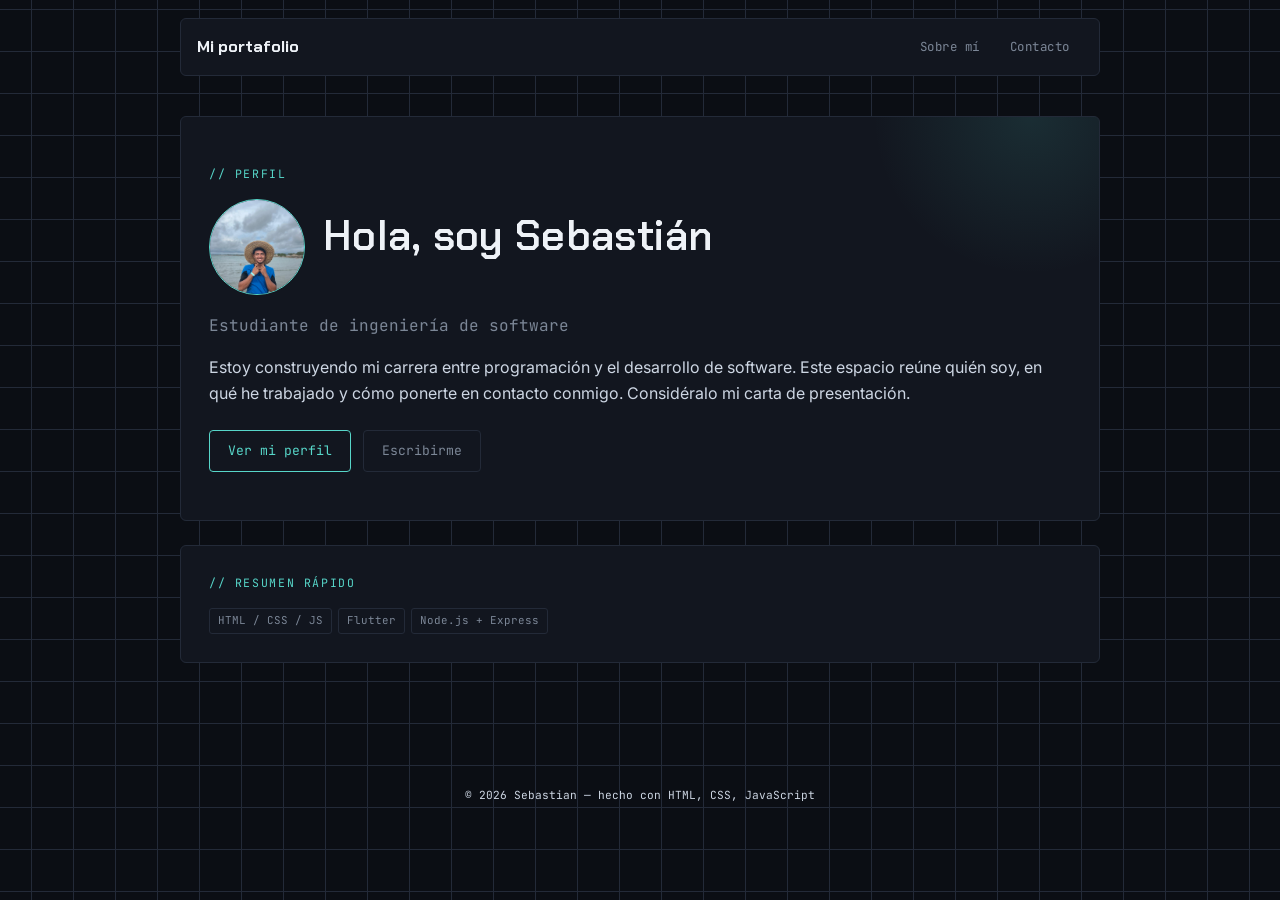
<file: index.html>
<!DOCTYPE html>
<html lang="es">
<head>
  <meta charset="UTF-8" />
  <meta name="viewport" content="width=device-width, initial-scale=1.0" />
  <title>Mi portafolio</title>
  <link href="https://fonts.googleapis.com/css2?family=Chakra+Petch:wght@500;600;700&family=Inter:wght@400;500&family=JetBrains+Mono:wght@400;500&display=swap" rel="stylesheet">
  <link href="https://cdn.jsdelivr.net/npm/bootstrap@5.3.3/dist/css/bootstrap.min.css" rel="stylesheet">
  <link rel="stylesheet" href="style.css" />
</head>
<body>

  <header class="site">
    <nav class="navbar navbar-expand-sm navbar-custom">
      <div class="container-fluid p-0">
        <span class="navbar-brand brand m-0">Mi portafolio</span>
        <button class="navbar-toggler" type="button" data-bs-toggle="collapse" data-bs-target="#menuPrincipal" aria-controls="menuPrincipal" aria-expanded="false" aria-label="Abrir menú">
          MENÚ
        </button>
        <div class="collapse navbar-collapse" id="menuPrincipal">
          <ul class="navbar-nav ms-auto gap-1">
            <li class="nav-item"><a class="nav-link" href="sobreMi.html">Sobre mí</a></li>
            <li class="nav-item"><a class="nav-link" href="contacto.html">Contacto</a></li>
          </ul>
        </div>
      </div>
    </nav>
  </header>

  <main>
    <section class="panel hero fade-target">
      <p class="eyebrow">// perfil</p>
      <div class="avatar-frame">
        <img class="avatar" src="miFoto.jpeg" alt="Foto de perfil de Sebas" onerror="this.src='https://placehold.co/96x96/12161f/57d6c9?text=S'">
        <div>
          <h1>Hola, soy Sebastián</h1>
        </div>
      </div>

      <p class="tagline" data-typing="Estudiante de ingeniería de software"></p>

      <p>
        Estoy construyendo mi carrera entre programación y el desarrollo de software.
        Este espacio reúne quién soy, en qué he trabajado y cómo ponerte en contacto conmigo.
        Considéralo mi carta de presentación.
      </p>

      <div class="cta-row">
        <a href="sobreMi.html" class="btn btn-terminal">Ver mi perfil</a>
        <a href="contacto.html" class="btn btn-terminal ghost">Escribirme</a>
      </div>
    </section>

    <section class="panel fade-target">
      <p class="eyebrow">// resumen rápido</p>
      <div class="chips">
        <span class="chip">HTML / CSS / JS</span>
        <span class="chip">Flutter</span>
        <span class="chip">Node.js + Express</span>
      </div>
    </section>
  </main>
  <!-- prueba -->

  <footer class="site">
    <p>&copy; 2026 Sebastian — hecho con HTML, CSS, JavaScript</p>
  </footer>

  <script src="https://code.jquery.com/jquery-3.7.1.min.js"></script>
  <script src="https://cdn.jsdelivr.net/npm/bootstrap@5.3.3/dist/js/bootstrap.bundle.min.js"></script>
  <script src="script.js"></script>
</body>
</html>
</file>
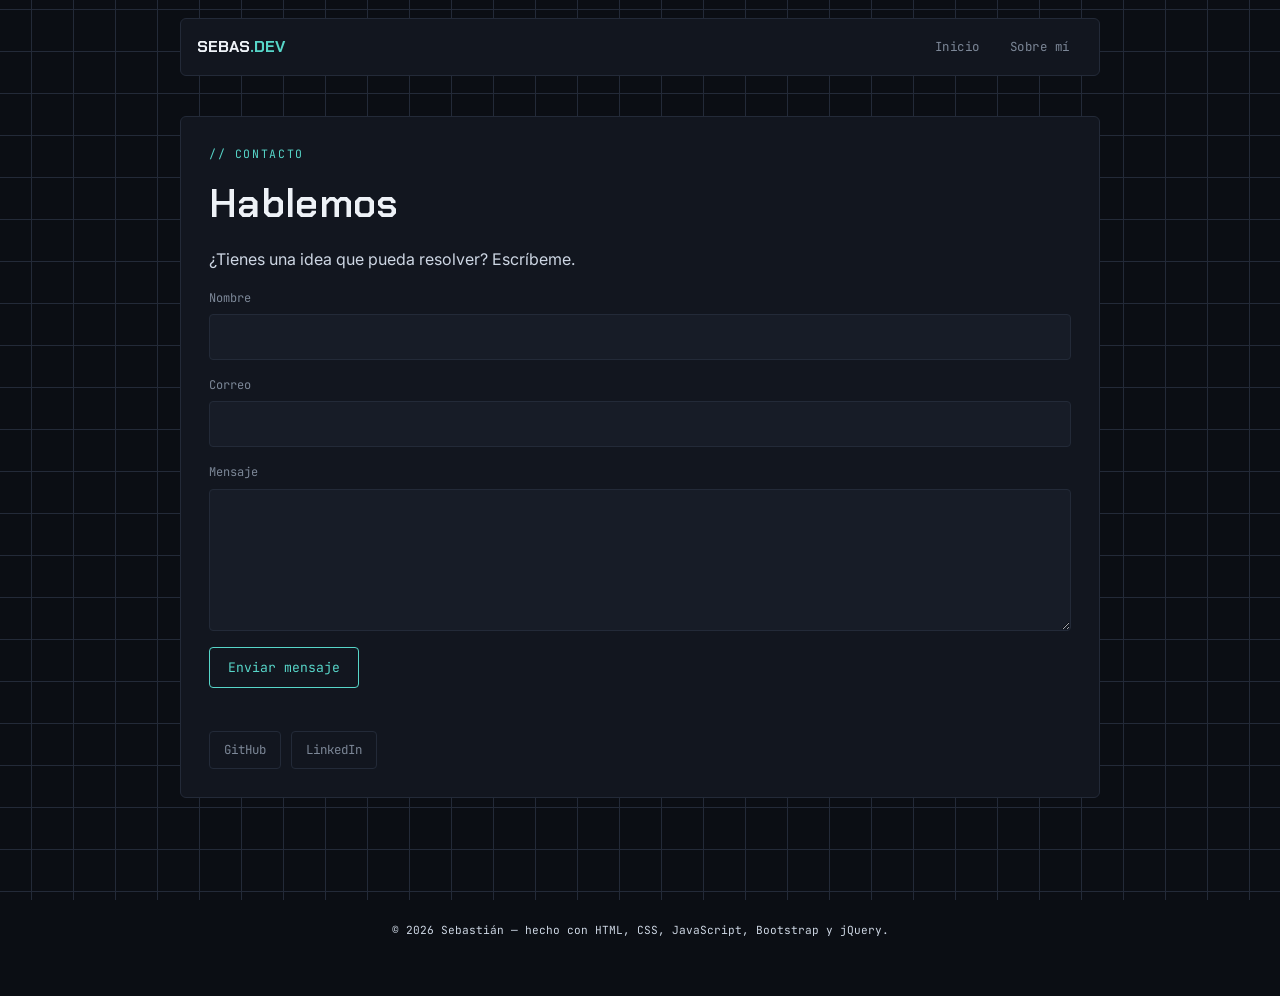
<file: contacto.html>
<!DOCTYPE html>
<html lang="es">
<head>
  <meta charset="UTF-8" />
  <meta name="viewport" content="width=device-width, initial-scale=1.0" />
  <title>Sebas — Contacto</title>
  <link rel="preconnect" href="https://fonts.googleapis.com">
  <link href="https://fonts.googleapis.com/css2?family=Chakra+Petch:wght@500;600;700&family=Inter:wght@400;500&family=JetBrains+Mono:wght@400;500&display=swap" rel="stylesheet">
  <link href="https://cdn.jsdelivr.net/npm/bootstrap@5.3.3/dist/css/bootstrap.min.css" rel="stylesheet">
  <link rel="stylesheet" href="style.css" />
</head>
<body>

  <header class="site">
    <nav class="navbar navbar-expand-sm navbar-custom">
      <div class="container-fluid p-0">
        <span class="navbar-brand brand m-0">SEBAS<span>.DEV</span></span>
        <button class="navbar-toggler" type="button" data-bs-toggle="collapse" data-bs-target="#menuPrincipal" aria-controls="menuPrincipal" aria-expanded="false" aria-label="Abrir menú">
          MENÚ
        </button>
        <div class="collapse navbar-collapse" id="menuPrincipal">
          <ul class="navbar-nav ms-auto gap-1">
            <li class="nav-item"><a class="nav-link" href="index.html">Inicio</a></li>
            <li class="nav-item"><a class="nav-link" href="sobreMi.html">Sobre mí</a></li>
          </ul>
        </div>
      </div>
    </nav>
  </header>

  <main>
    <section class="panel fade-target">
      <p class="eyebrow">// contacto</p>
      <h1>Hablemos</h1>
      <p>¿Tienes una idea que pueda resolver? Escríbeme.</p>

      <form id="form-contacto" novalidate>
        <div class="field">
          <label for="nombre">Nombre</label>
          <input type="text" class="form-control form-control-terminal" id="nombre" name="nombre" required>
          <div class="invalid-feedback-terminal"></div>
        </div>
        <div class="field">
          <label for="email">Correo</label>
          <input type="email" class="form-control form-control-terminal" id="email" name="email" required>
          <div class="invalid-feedback-terminal"></div>
        </div>
        <div class="field">
          <label for="mensaje">Mensaje</label>
          <textarea class="form-control form-control-terminal" id="mensaje" name="mensaje" rows="5" required></textarea>
          <div class="invalid-feedback-terminal"></div>
        </div>
        <button type="submit" class="btn btn-terminal">Enviar mensaje</button>
        <p id="toast" role="status"></p>
      </form>

      <div class="social-row">
        <a href="#" target="_blank" rel="noopener">GitHub</a>
        <a href="#" target="_blank" rel="noopener">LinkedIn</a>
      </div>
    </section>
  </main>

  <footer class="site">
    <p>&copy; 2026 Sebastián — hecho con HTML, CSS, JavaScript, Bootstrap y jQuery.</p>
  </footer>

  <script src="https://code.jquery.com/jquery-3.7.1.min.js"></script>
  <script src="https://cdn.jsdelivr.net/npm/bootstrap@5.3.3/dist/js/bootstrap.bundle.min.js"></script>
  <script src="script.js"></script>
</body>
</html>
</file>
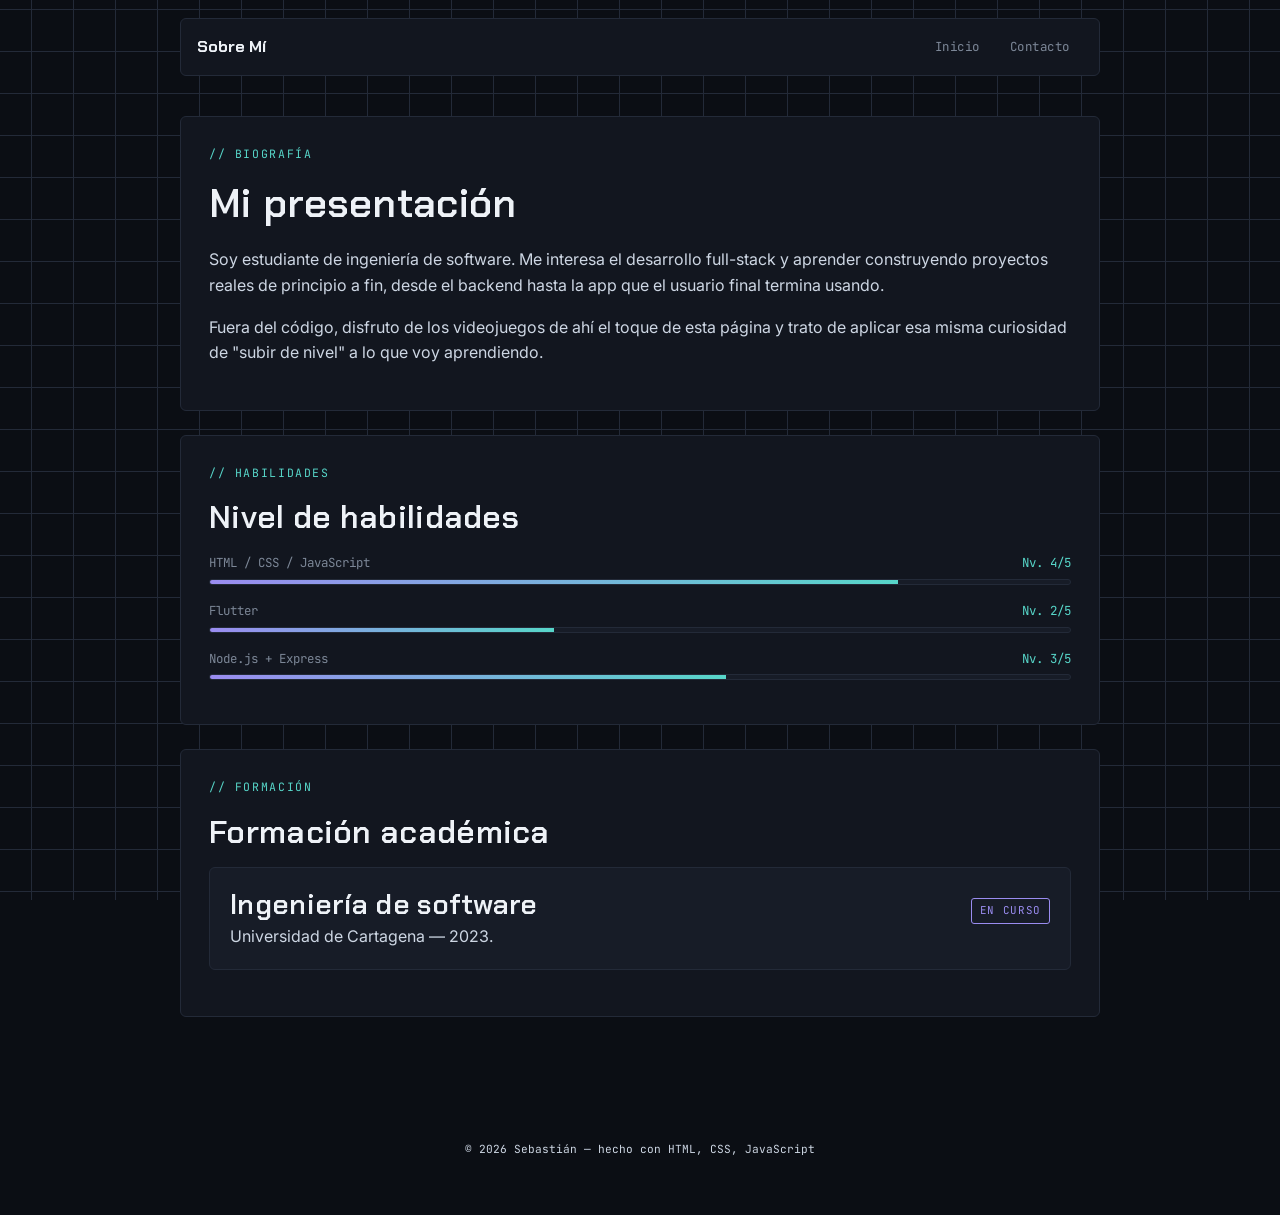
<file: sobreMi.html>
<!DOCTYPE html>
<html lang="es">
<head>
  <meta charset="UTF-8" />
  <meta name="viewport" content="width=device-width, initial-scale=1.0" />
  <title>Sebas — Sobre mí</title>
  <link rel="preconnect" href="https://fonts.googleapis.com">
  <link href="https://fonts.googleapis.com/css2?family=Chakra+Petch:wght@500;600;700&family=Inter:wght@400;500&family=JetBrains+Mono:wght@400;500&display=swap" rel="stylesheet">
  <link href="https://cdn.jsdelivr.net/npm/bootstrap@5.3.3/dist/css/bootstrap.min.css" rel="stylesheet">
  <link rel="stylesheet" href="style.css" />
</head>
<body>

  <header class="site">
    <nav class="navbar navbar-expand-sm navbar-custom">
      <div class="container-fluid p-0">
        <span class="navbar-brand brand m-0">Sobre Mí</span>
        <button class="navbar-toggler" type="button" data-bs-toggle="collapse" data-bs-target="#menuPrincipal" aria-controls="menuPrincipal" aria-expanded="false" aria-label="Abrir menú">
          MENÚ
        </button>
        <div class="collapse navbar-collapse" id="menuPrincipal">
          <ul class="navbar-nav ms-auto gap-1">
            <li class="nav-item"><a class="nav-link" href="index.html">Inicio</a></li>
            <li class="nav-item"><a class="nav-link" href="contacto.html">Contacto</a></li>
          </ul>
        </div>
      </div>
    </nav>
  </header>

  <main>
    <section class="panel fade-target">
      <p class="eyebrow">// biografía</p>
      <h1>Mi presentación</h1>
      <p>
        Soy estudiante de ingeniería de software.
        Me interesa el desarrollo full-stack y aprender construyendo proyectos reales de principio a fin,
        desde el backend hasta la app que el usuario final termina usando.
      </p>
      <p>
        Fuera del código, disfruto de los videojuegos de ahí el toque de esta página
        y trato de aplicar esa misma curiosidad de "subir de nivel" a lo que voy aprendiendo.
      </p>
    </section>

    <section class="panel fade-target">
      <p class="eyebrow">// habilidades</p>
      <h2>Nivel de habilidades</h2>

      <div class="row">
        <div class="col-12">

          <div class="stat">
            <div class="stat-head"><span>HTML / CSS / JavaScript</span><span class="lvl">Nv. 4/5</span></div>
            <div class="progress progress-terminal" role="progressbar" aria-label="Nivel HTML, CSS y JavaScript" aria-valuemin="0" aria-valuemax="100">
              <div class="progress-bar" data-nivel="80"></div>
            </div>
          </div>

          <div class="stat">
            <div class="stat-head"><span>Flutter</span><span class="lvl">Nv. 2/5</span></div>
            <div class="progress progress-terminal" role="progressbar" aria-label="Nivel Flutter" aria-valuemin="0" aria-valuemax="100">
              <div class="progress-bar" data-nivel="40"></div>
            </div>
          </div>

          <div class="stat">
            <div class="stat-head"><span>Node.js + Express</span><span class="lvl">Nv. 3/5</span></div>
            <div class="progress progress-terminal" role="progressbar" aria-label="Nivel Node.js y Express" aria-valuemin="0" aria-valuemax="100">
              <div class="progress-bar" data-nivel="60"></div>
            </div>
          </div>

        </div>
      </div>
    </section>

    <section class="panel fade-target">
      <p class="eyebrow">// formación</p>
      <h2>Formación académica</h2>
      <div class="card-terminal">
        <div class="card-head">
          <h3 class="m-0">Ingeniería de software</h3>
          <span class="tag">En curso</span>
        </div>
        <p class="mb-0">Universidad de Cartagena — 2023.</p>
      </div>
    </section>
  </main>

  <footer class="site">
    <p>&copy; 2026 Sebastián — hecho con HTML, CSS, JavaScript</p>
  </footer>

  <script src="https://code.jquery.com/jquery-3.7.1.min.js"></script>
  <script src="https://cdn.jsdelivr.net/npm/bootstrap@5.3.3/dist/js/bootstrap.bundle.min.js"></script>
  <script src="script.js"></script>
</body>
</html>
</file>
<file: style.css>
:root {
  --bg-void: #0b0e14;
  --bg-panel: #12161f;
  --bg-panel-2: #171c27;
  --line: #232a38;
  --ink: #cdd6e3;
  --ink-dim: #7c8797;
  --accent: #57d6c9;
  --accent-soft: rgba(87, 214, 201, 0.12);
  --accent-2: #9a8cf0;
  --accent-2-soft: rgba(154, 140, 240, 0.12);
  --danger: #e08a6b;

  --font-display: "Chakra Petch", "Segoe UI", sans-serif;
  --font-body: "Inter", "Segoe UI", sans-serif;
  --font-mono: "JetBrains Mono", "Consolas", monospace;

  --maxw: 960px;
  --radius: 6px;
}

* { box-sizing: border-box; }

html { scroll-behavior: smooth; }

body {
  margin: 0;
  background: var(--bg-void);
  background-image:
    linear-gradient(var(--line) 1px, transparent 1px),
    linear-gradient(90deg, var(--line) 1px, transparent 1px);
  background-size: 42px 42px;
  background-attachment: fixed;
  background-position: center;
  color: var(--ink);
  font-family: var(--font-body);
  line-height: 1.6;
  min-height: 100vh;
}

@media (prefers-reduced-motion: reduce) {
  html { scroll-behavior: auto; }
  * { animation-duration: 0.01ms !important; transition-duration: 0.01ms !important; }
}

a { color: inherit; text-decoration: none; }

h1, h2, h3 {
  font-family: var(--font-display);
  font-weight: 600;
  letter-spacing: 0.3px;
  color: #eef2f7;
  margin: 0 0 0.5em;
}

p { color: var(--ink); }

.eyebrow {
  font-family: var(--font-mono);
  font-size: 0.72rem;
  letter-spacing: 0.14em;
  text-transform: uppercase;
  color: var(--accent);
}

.statusbar {
  font-family: var(--font-mono);
  font-size: 0.72rem;
  color: var(--ink-dim);
  display: flex;
  justify-content: space-between;
  align-items: center;
  max-width: var(--maxw);
  margin: 0 auto;
  padding: 10px 20px 0;
}

.statusbar .dot {
  display: inline-block;
  width: 7px;
  height: 7px;
  border-radius: 50%;
  background: var(--accent);
  margin-right: 6px;
  box-shadow: 0 0 6px var(--accent);
  animation: pulse 2.2s ease-in-out infinite;
}

@keyframes pulse {
  0%, 100% { opacity: 1; }
  50% { opacity: 0.35; }
}

/* ===== Header / Bootstrap navbar, re-skinned to match the theme ===== */

header.site {
  max-width: var(--maxw);
  margin: 0 auto;
  padding: 18px 20px 0;
}

.navbar-custom {
  border: 1px solid var(--line);
  background: var(--bg-panel) !important;
  border-radius: var(--radius);
  padding: 10px 16px;
}

.brand {
  font-family: var(--font-display);
  font-weight: 700;
  font-size: 1rem;
  color: #eef2f7 !important;
}

.brand span { color: var(--accent); }

.navbar-custom .nav-link {
  font-family: var(--font-mono);
  font-size: 0.78rem;
  letter-spacing: 0.04em;
  padding: 7px 12px !important;
  border-radius: 4px;
  color: var(--ink-dim) !important;
  border: 1px solid transparent;
  transition: color 0.15s ease, border-color 0.15s ease, background 0.15s ease;
}

.navbar-custom .nav-link:hover,
.navbar-custom .nav-link:focus-visible {
  color: var(--accent) !important;
  border-color: var(--line);
  background: var(--accent-soft);
  outline: none;
}

.navbar-custom .nav-link.active {
  color: var(--accent) !important;
  border-color: var(--accent);
  background: var(--accent-soft);
}

.navbar-custom .navbar-toggler {
  background: transparent;
  border: 1px solid var(--line);
  color: var(--ink);
  border-radius: 4px;
  padding: 6px 10px;
  font-family: var(--font-mono);
  font-size: 0.72rem;
  box-shadow: none !important;
}

.navbar-custom .navbar-toggler:focus { box-shadow: none; }

@media (max-width: 640px) {
  .navbar-custom .navbar-collapse {
    background: var(--bg-panel);
    border: 1px solid var(--line);
    border-radius: var(--radius);
    padding: 8px;
    margin-top: 10px;
  }
}

main {
  max-width: var(--maxw);
  margin: 0 auto;
  padding: 40px 20px 80px;
}

.panel {
  background: var(--bg-panel);
  border: 1px solid var(--line);
  border-radius: var(--radius);
  padding: 28px;
  margin-bottom: 24px;
}

.hero {
  padding: 48px 28px;
  position: relative;
  overflow: hidden;
}

.hero::before {
  content: "";
  position: absolute;
  top: -40%;
  right: -10%;
  width: 320px;
  height: 320px;
  background: radial-gradient(circle, var(--accent-soft), transparent 70%);
  pointer-events: none;
}

.hero h1 {
  font-size: clamp(1.8rem, 4vw, 2.6rem);
}

.tagline {
  font-family: var(--font-mono);
  color: var(--ink-dim);
  min-height: 1.4em;
}

.tagline .cursor {
  display: inline-block;
  width: 8px;
  background: var(--accent);
  margin-left: 2px;
  animation: blink 1s steps(1) infinite;
}

@keyframes blink {
  50% { opacity: 0; }
}

.cta-row {
  display: flex;
  gap: 12px;
  margin-top: 24px;
  flex-wrap: wrap;
}

.btn-terminal {
  font-family: var(--font-mono);
  font-size: 0.82rem;
  padding: 10px 18px;
  border-radius: 4px;
  border: 1px solid var(--accent);
  color: var(--accent);
  background: transparent;
}

.btn-terminal:hover, .btn-terminal:focus-visible { background: var(--accent); color: #0b0e14; }

.btn-terminal.ghost {
  border-color: var(--line);
  color: var(--ink-dim);
}

.btn-terminal.ghost:hover { border-color: var(--ink-dim); background: transparent; color: var(--ink); }

.avatar {
  width: 96px;
  height: 96px;
  border-radius: 50%;
  border: 1px solid var(--accent);
  object-fit: cover;
  display: block;
}

.avatar-frame {
  display: flex;
  align-items: center;
  gap: 18px;
  margin-bottom: 18px;
}

/* ===== Skills — Bootstrap progress bars, re-skinned ===== */

.stat { margin-bottom: 16px; }

.stat-head {
  display: flex;
  justify-content: space-between;
  font-family: var(--font-mono);
  font-size: 0.78rem;
  color: var(--ink-dim);
  margin-bottom: 6px;
}

.stat-head .lvl { color: var(--accent); }

.progress-terminal {
  height: 6px;
  background-color: var(--bg-panel-2);
  border: 1px solid var(--line);
  border-radius: 3px;
}

.progress-terminal .progress-bar {
  background: linear-gradient(90deg, var(--accent-2), var(--accent));
  width: 0%;
  transition: width 1.1s ease;
}

.card-terminal {
  border: 1px solid var(--line);
  background: var(--bg-panel-2);
  border-radius: var(--radius);
  padding: 20px;
  margin-bottom: 18px;
}

.card-head {
  display: flex;
  justify-content: space-between;
  align-items: baseline;
  gap: 12px;
  flex-wrap: wrap;
}

.tag {
  font-family: var(--font-mono);
  font-size: 0.68rem;
  letter-spacing: 0.06em;
  text-transform: uppercase;
  padding: 3px 8px;
  border-radius: 3px;
  border: 1px solid var(--accent-2);
  color: var(--accent-2);
  white-space: nowrap;
}

.chips { display: flex; flex-wrap: wrap; gap: 6px; margin-top: 12px; }

.chip {
  font-family: var(--font-mono);
  font-size: 0.68rem;
  color: var(--ink-dim);
  border: 1px solid var(--line);
  padding: 3px 8px;
  border-radius: 3px;
}

/* ===== Contact form — Bootstrap form controls, re-skinned + validation states ===== */

.field { margin-bottom: 16px; }

label {
  display: block;
  font-family: var(--font-mono);
  font-size: 0.75rem;
  color: var(--ink-dim);
  margin-bottom: 6px;
}

.form-control-terminal {
  background: var(--bg-panel-2);
  border: 1px solid var(--line);
  border-radius: 4px;
  color: var(--ink);
  font-family: var(--font-body);
  padding: 10px 12px;
}

.form-control-terminal:focus {
  background: var(--bg-panel-2);
  color: var(--ink);
  outline: none;
  border-color: var(--accent);
  box-shadow: 0 0 0 0.15rem var(--accent-soft);
}

.form-control-terminal.is-invalid {
  border-color: var(--danger);
  background-image: none;
}

.form-control-terminal.is-valid {
  border-color: var(--accent);
  background-image: none;
}

.invalid-feedback-terminal {
  display: none;
  font-family: var(--font-mono);
  font-size: 0.72rem;
  color: var(--danger);
  margin-top: 6px;
}

.was-validated-terminal .invalid-feedback-terminal {
  display: block;
}

.social-row { display: flex; gap: 10px; flex-wrap: wrap; margin-top: 18px; }

.social-row a {
  font-family: var(--font-mono);
  font-size: 0.78rem;
  border: 1px solid var(--line);
  padding: 8px 14px;
  border-radius: 4px;
  color: var(--ink-dim);
}

.social-row a:hover { color: var(--accent); border-color: var(--accent); }

footer.site {
  max-width: var(--maxw);
  margin: 0 auto;
  padding: 20px 20px 40px;
  font-family: var(--font-mono);
  font-size: 0.7rem;
  color: var(--ink-dim);
  text-align: center;
}

#toast {
  font-family: var(--font-mono);
  font-size: 0.78rem;
  color: var(--accent);
  margin-top: 10px;
  min-height: 1.2em;
}

/* Fade-in used by the jQuery entrance animation on load */
.panel.fade-target {
  opacity: 0;
  transform: translateY(10px);
}
</file>
